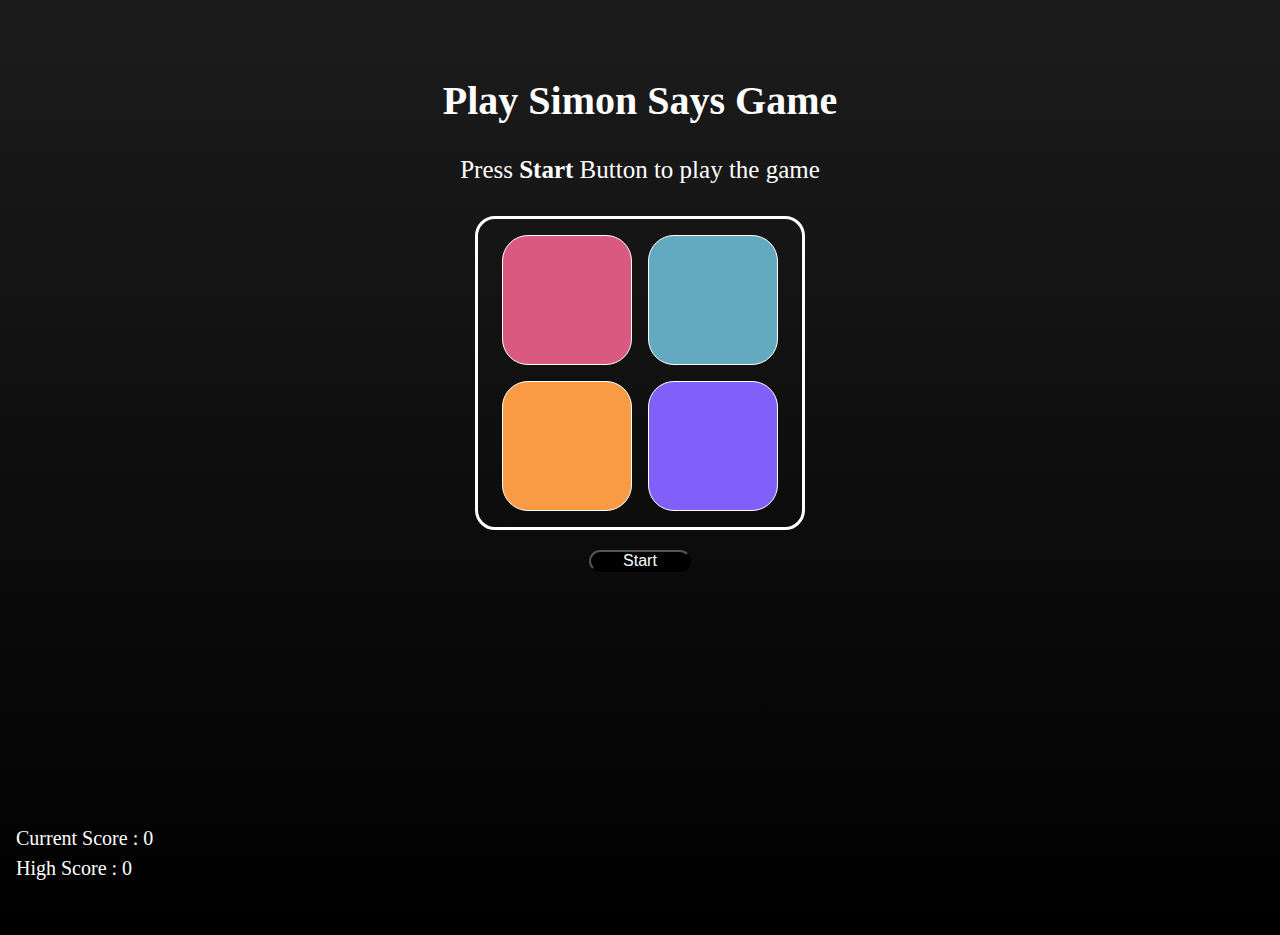
<file: game.html>
<!DOCTYPE html>
<html lang="en">
<head>
    <meta charset="UTF-8">
    <meta name="viewport" content="width=device-width, initial-scale=1.0">
    <link rel="icon" href="./assets/game.png">
    <link rel="stylesheet" href="game.css">
    <title>Play Simon</title>
</head>
<body>
    <h1>Play Simon Says Game</h1>
    <p class="start">Press <b>Start</b> Button to play the game</p>
    <div class="container">
        <div class="line1">
            <div class="red color" id="red"></div>
            <div class="yellow color" id="yellow"></div>
        </div>
        <div class="line2">
            <div class="green color" id="green"></div>
            <div class="blue color" id="blue"></div>
        </div>
    </div>
    <button class="submit mobile">Start</button>
    <p class="currscore score">Current Score : 0</p>
    <p class="maxscore score">High Score : 0</p>

    <script src="game.js"></script>
</body>
</html>
</file>
<file: game.css>
body{
    text-align: center;
    height: 100vh;
    align-items: center;
    background: linear-gradient(#1c1c1c , #000);
    color: #fff;
    overflow: hidden;
}
h1{
    padding: 50px 0 5px 0;
    font-size: 40px;
}
.start{
    font-size: 25px;
}
.container{
    display: flex;
    border: solid #fff;
    height: fit-content;
    width: fit-content;
    margin: auto;
    margin-top: 2rem;
    padding: 0 1rem;
    border-radius: 20px;
    justify-content: center;
}
.color{
    height: 8rem;
    width: 8rem;
    margin: 1rem 0.5rem;
    border-radius: 20%;
    border: solid white 0.12rem;
}
.red{
    background-color: #d95980;
}
.yellow{
    background-color: #f99b45;
}
.green{
    background-color: #63aac0;
}
.blue{
    background-color: #815ff9;
}
.maxscore{
    position: absolute;
    bottom: 0;
    left: 1rem;
}
.currscore{
    position: absolute;
    bottom: 30px;
    left: 1rem;
}
.score{
    font-size: 20px;
}
.flash{
    background-color: #fff;
}
.mobile{
    margin-top: 20px;
    font-size: 1rem;
    color: white;
    background-color: #000;
    padding: 0 2rem;
    border-radius: 50px;
}
.invisible{
    visibility:hidden;
}
@media(max-width: 500px){
    
    .currscore{
        position: absolute;
        bottom: 0px;
        left:10rem

    }
}
</file>
